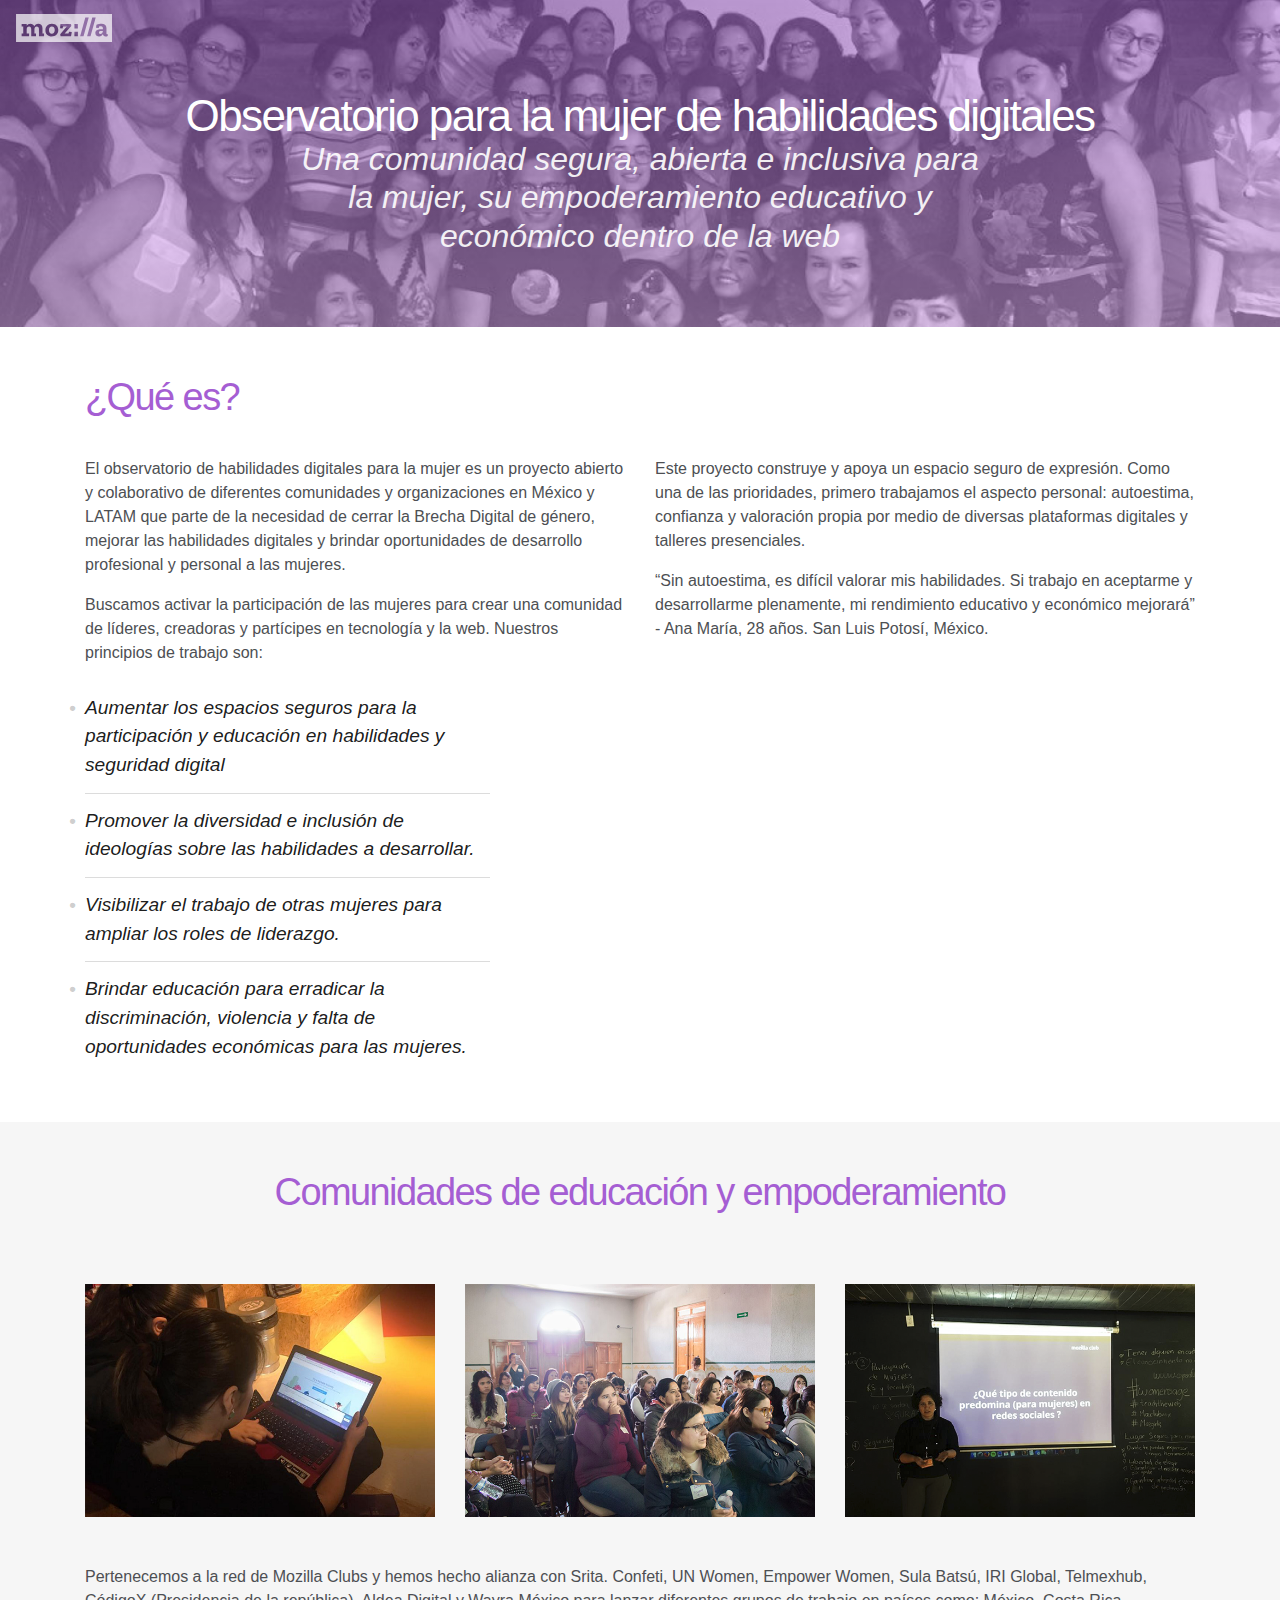
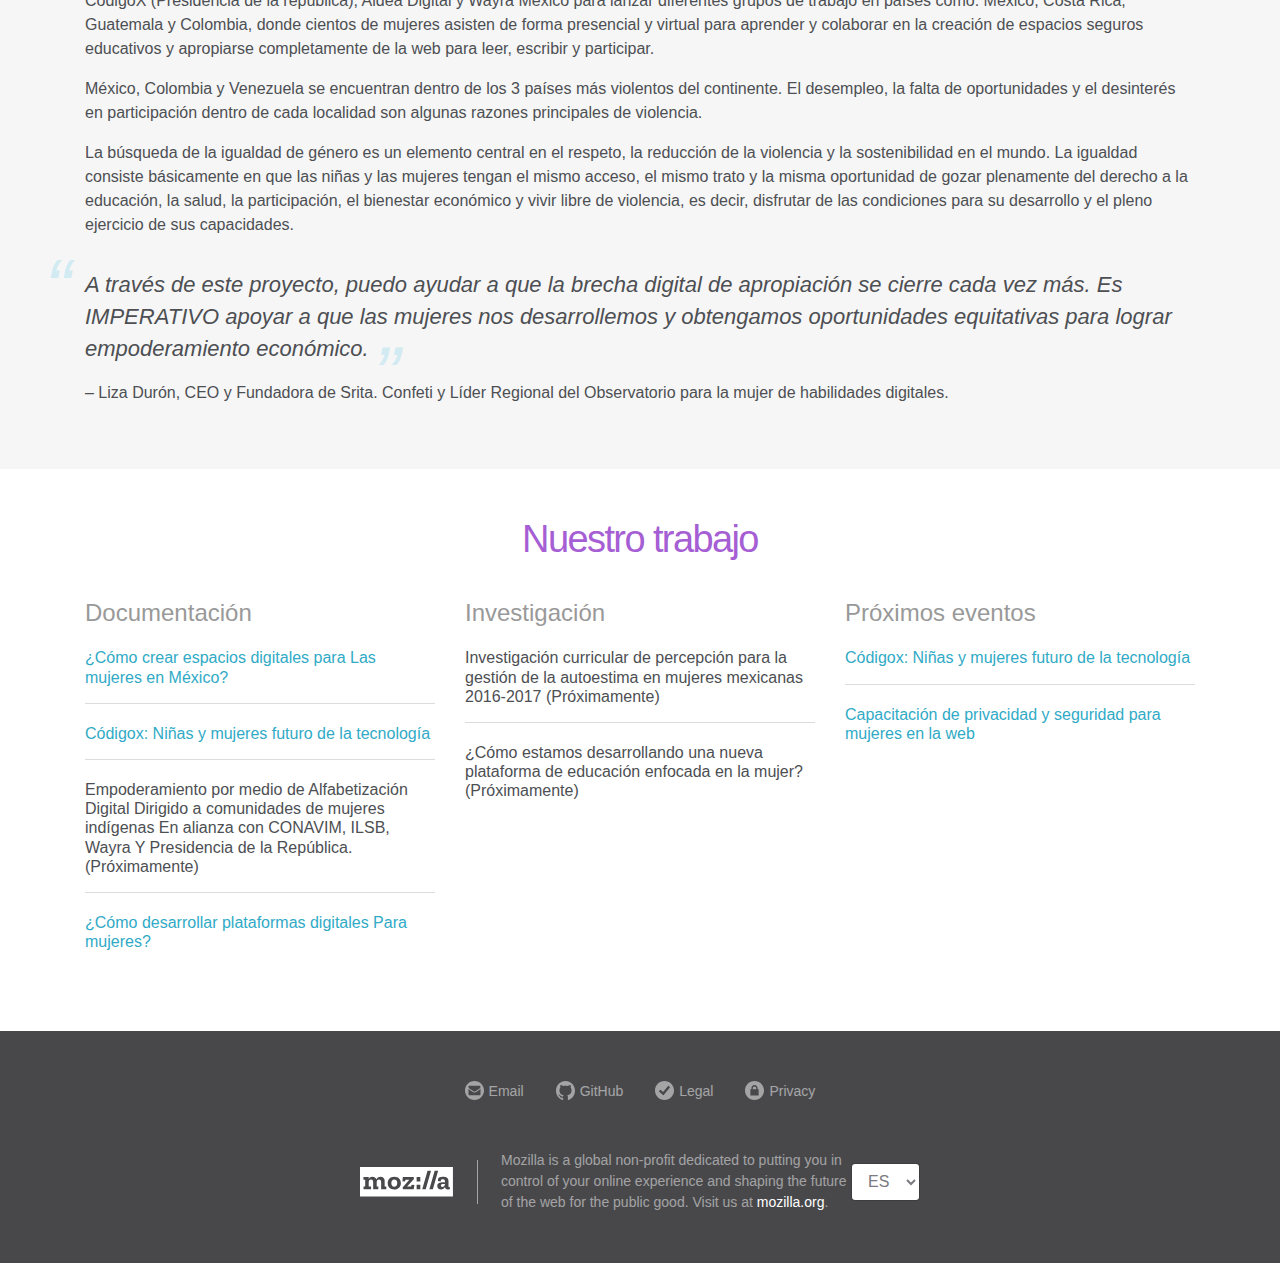
<file: index.html>
<!DOCTYPE html>
<html>
  <head>
    <meta charset="utf-8">
    <meta name="viewport" content="width=device-width, initial-scale=1">
    <meta name="description" content="El observatorio de habilidades digitales para la mujer es un proyecto abierto y colaborativo de diferentes comunidades y organizaciones en México y LATAM que parte de la necesidad de cerrar la Brecha Digital de género, mejorar las habilidades digitales y brindar oportunidades de desarrollo profesional y personal a las mujeres.">
    <meta property="og:type" content="website">
    <meta property="og:site_name" content="Women Observatory">
    <meta property="og:locale" content="es-Mx">
    <meta property="og:url" content="https://github.com/elidron/womenobservatory">
    <meta property="og:image" content="TODO">
    <meta property="og:title" content="Women Observatory">
    <meta property="og:description" content="El observatorio de habilidades digitales para la mujer es un proyecto abierto y colaborativo de diferentes comunidades y organizaciones en México y LATAM que parte de la necesidad de cerrar la Brecha Digital de género, mejorar las habilidades digitales y brindar oportunidades de desarrollo profesional y personal a las mujeres.">
    <link rel="stylesheet" href="css/main.compiled.css">
    <link rel="stylesheet" href="//code.cdn.mozilla.net/fonts/fira.css">
    <link rel="icon" href="images/favicon.png">
    <title>Observatorio de la Mujer</title>
  </head>
  <body>
    <header><a class="mozilla-logo" href="https://www.mozilla.org"><img src="images/mozilla-wordmark.svg" target="_blank"></a>
      <div class="container">
        <h1 class="center-text">Observatorio para la mujer de habilidades digitales</h1>
        <p class="center-text">Una comunidad segura, abierta e inclusiva para la mujer, su empoderamiento educativo y económico dentro de la web</p>
      </div>
    </header>
  </body>
  <div class="container my-5 section-summary">
    <div class="row mb-3">
      <div class="col-sm-12">
        <h2>¿Qué es?</h2>
      </div>
    </div>
    <div class="row">
      <div class="col-md-6"><p>El observatorio de habilidades digitales para la mujer es un proyecto abierto y colaborativo de diferentes comunidades y organizaciones en México y LATAM que parte de la necesidad de cerrar la Brecha Digital de género, mejorar las habilidades digitales y brindar oportunidades de desarrollo profesional y personal a las mujeres.</p>
      <p>Buscamos activar la participación de las mujeres para crear una comunidad de líderes, creadoras y partícipes en tecnología y la web. Nuestros principios de trabajo son:</p>

<ul><li>Aumentar los espacios seguros para la participación y educación en habilidades y seguridad digital</li><li>Promover la diversidad e inclusión de ideologías sobre las habilidades a desarrollar.</li><li>Visibilizar el trabajo de otras mujeres para ampliar los roles de liderazgo.</li><li>Brindar educación para erradicar la discriminación, violencia y falta de oportunidades económicas para las mujeres.</li></ul>
      </div>
      <div class="col-md-6"><p>Este proyecto construye y apoya un espacio seguro de expresión. Como una de las prioridades, primero trabajamos el aspecto personal: autoestima, confianza y valoración propia por medio de diversas plataformas digitales y talleres presenciales.</p>

<p>“Sin autoestima, es difícil valorar mis habilidades. Si trabajo en aceptarme y desarrollarme plenamente, mi rendimiento educativo y económico mejorará” - Ana María, 28 años. San Luis Potosí, México.</p>
      </div>
    </div>
  </div>
  <div class="bg-gray my-5">
    <div class="container py-5">
      <div class="row">
        <div class="col-sm-12">
          <h2 class="center-text">Comunidades de educación y empoderamiento</h2>
        </div>
      </div>
      <div class="row py-5">
        <div class="col-sm-12 col-md-4 wide-only"><img src="images/clubs/Observatoriomujeres1.png"></div>
        <div class="col-sm-12 col-md-4 wide-only"><img src="images/clubs/observatoriomujeres2.png"></div>
        <div class="col-sm-12 col-md-4"><img src="images/clubs/observatoriomujeres3.png"></div>
      </div>
      <div class="row">
        <div class="col-sm-12 col-md-12">
          <div><p>Pertenecemos a la red de Mozilla Clubs y hemos hecho alianza con Srita. Confeti, UN Women, Empower Women, Sula Batsú, IRI Global, Telmexhub, CódigoX (Presidencia de la república), Aldea Digital y Wayra México para lanzar diferentes grupos de trabajo en países como: México, Costa Rica, Guatemala y Colombia, donde cientos de mujeres asisten de forma presencial y virtual para aprender y colaborar en la creación de espacios seguros educativos y apropiarse completamente de la web para leer, escribir y participar.</p>
          <p>México, Colombia y Venezuela se encuentran dentro de los 3 países más violentos del continente. El desempleo, la falta de oportunidades y el desinterés en participación dentro de cada localidad son algunas razones principales de violencia.</p>
          <p>La búsqueda de la igualdad de género es un elemento central en el respeto, la reducción de la violencia y la sostenibilidad en el mundo. La igualdad consiste básicamente en que las niñas y las mujeres tengan el mismo acceso, el mismo trato y la misma oportunidad de gozar plenamente del derecho a la educación, la salud, la participación, el bienestar económico y vivir libre de violencia, es decir, disfrutar de las condiciones para su desarrollo y el pleno ejercicio de sus capacidades.</p>

<blockquote><p>A través de este proyecto, puedo ayudar a que la brecha digital de apropiación se cierre cada vez más. Es IMPERATIVO apoyar a que las mujeres nos desarrollemos y obtengamos oportunidades equitativas para lograr empoderamiento económico.</p></blockquote>

<p>– Liza Durón, CEO y Fundadora de Srita. Confeti y Líder Regional del Observatorio para la mujer de habilidades digitales.</p>
          </div>
        </div>
        
      </div>
    </div>
  </div>
  <div class="container my-5 section-our-work">
    <div class="row">
      <div class="col-sm-12 mb-3">
        <h2 class="center-text">Nuestro trabajo</h2>
      </div>
    </div>
    <div class="row">
      <div class="col-md-4"><h4>Documentación</h4>

<ul><li><a href="https://medium.com/@TedeFrambuesa/how-to-create-safe-spaces-for-women-in-m%C3%A9xico-1dd0d240402a">¿Cómo crear espacios digitales para Las mujeres en México?</a></li><li><a href="https://medium.com/@TedeFrambuesa/c%C3%B3digox-ni%C3%B1as-y-mujeres-futuro-de-la-tecnolog%C3%ADa-m%C3%A9xico-mozilla-club-observatorio-de-e00bd3453b68">Códigox: Niñas y mujeres futuro de la tecnología</a></li><li>Empoderamiento por medio de Alfabetización Digital Dirigido a comunidades de mujeres indígenas En alianza con CONAVIM, ILSB, Wayra Y Presidencia de la República. (Próximamente)</li><li><a href="https://medium.com/@TedeFrambuesa/m%C3%A9xico-y-latam-tan-lejos-de-la-cultura-de-la-legalidad-en-internet-330f541fa894">¿Cómo desarrollar plataformas digitales Para mujeres?</a></li></ul>
      </div>
      <div class="col-md-4"><h4>Investigación</h4>

<ul><li>Investigación curricular de percepción para la gestión de la autoestima en mujeres mexicanas 2016-2017 (Próximamente)</li><li>¿Cómo estamos desarrollando una nueva plataforma de educación enfocada en la mujer? (Próximamente)</li></ul>
      </div>
      <div class="col-md-4"><h4>Próximos eventos</h4>

<ul><li><a href="https://www.gob.mx/codigox">Códigox: Niñas y mujeres futuro de la tecnología</a></li><li><a href="https://telmexhub.org/evento/4400">Capacitación de privacidad y seguridad para mujeres en la web </a></li></ul>
      </div>
    </div>
  </div>
  
  <footer class="mofo-footer">
    <div class="container">
      <ul class="list-unstyled footer-links row justify-content-center">
        <li class="col-auto"><a class="footer-link-email" href="mailto:elidron@gmail.com">Email</a></li>
        <li class="col-auto"><a class="footer-link-github" href="https://github.com/elidron/womenobservatory/">GitHub</a></li>
        <li class="col-auto"><a class="footer-link-legal" href="https://www.mozilla.org/about/legal/">Legal</a></li>
        <li class="col-auto"><a class="footer-link-privacy" href="https://www.mozilla.org/privacy/websites/">Privacy</a></li>
      </ul>
      <div class="org-info mozilla">
        <div class="logo-container"><a class="logo" href="https://mozilla.org"></a></div>
        <p>Mozilla is a global non-profit dedicated to putting you in control of your online experience and shaping the future of the web for the public good. Visit us at <a href="https://mozilla.org">mozilla.org</a>.</p>
        <div class="post-languages">
            <form id="lang_form" method="get" action="#">
                 <select id="page-language-select" name="lang" class="form-control" onchange="this.options[this.selectedIndex].value &amp;&amp; (window.location = this.options[this.selectedIndex].value);" style="width: auto;">ES<option value="https://elidron.github.io/womenobservatory/" lang="es" selected="">ES</option>
                   EN<option value="https://elidron.github.io/womenobservatory/en.html" lang="en">EN</option>
          </form>
       </div>
      </div>
    </div>
  </footer>
</html>
</file>
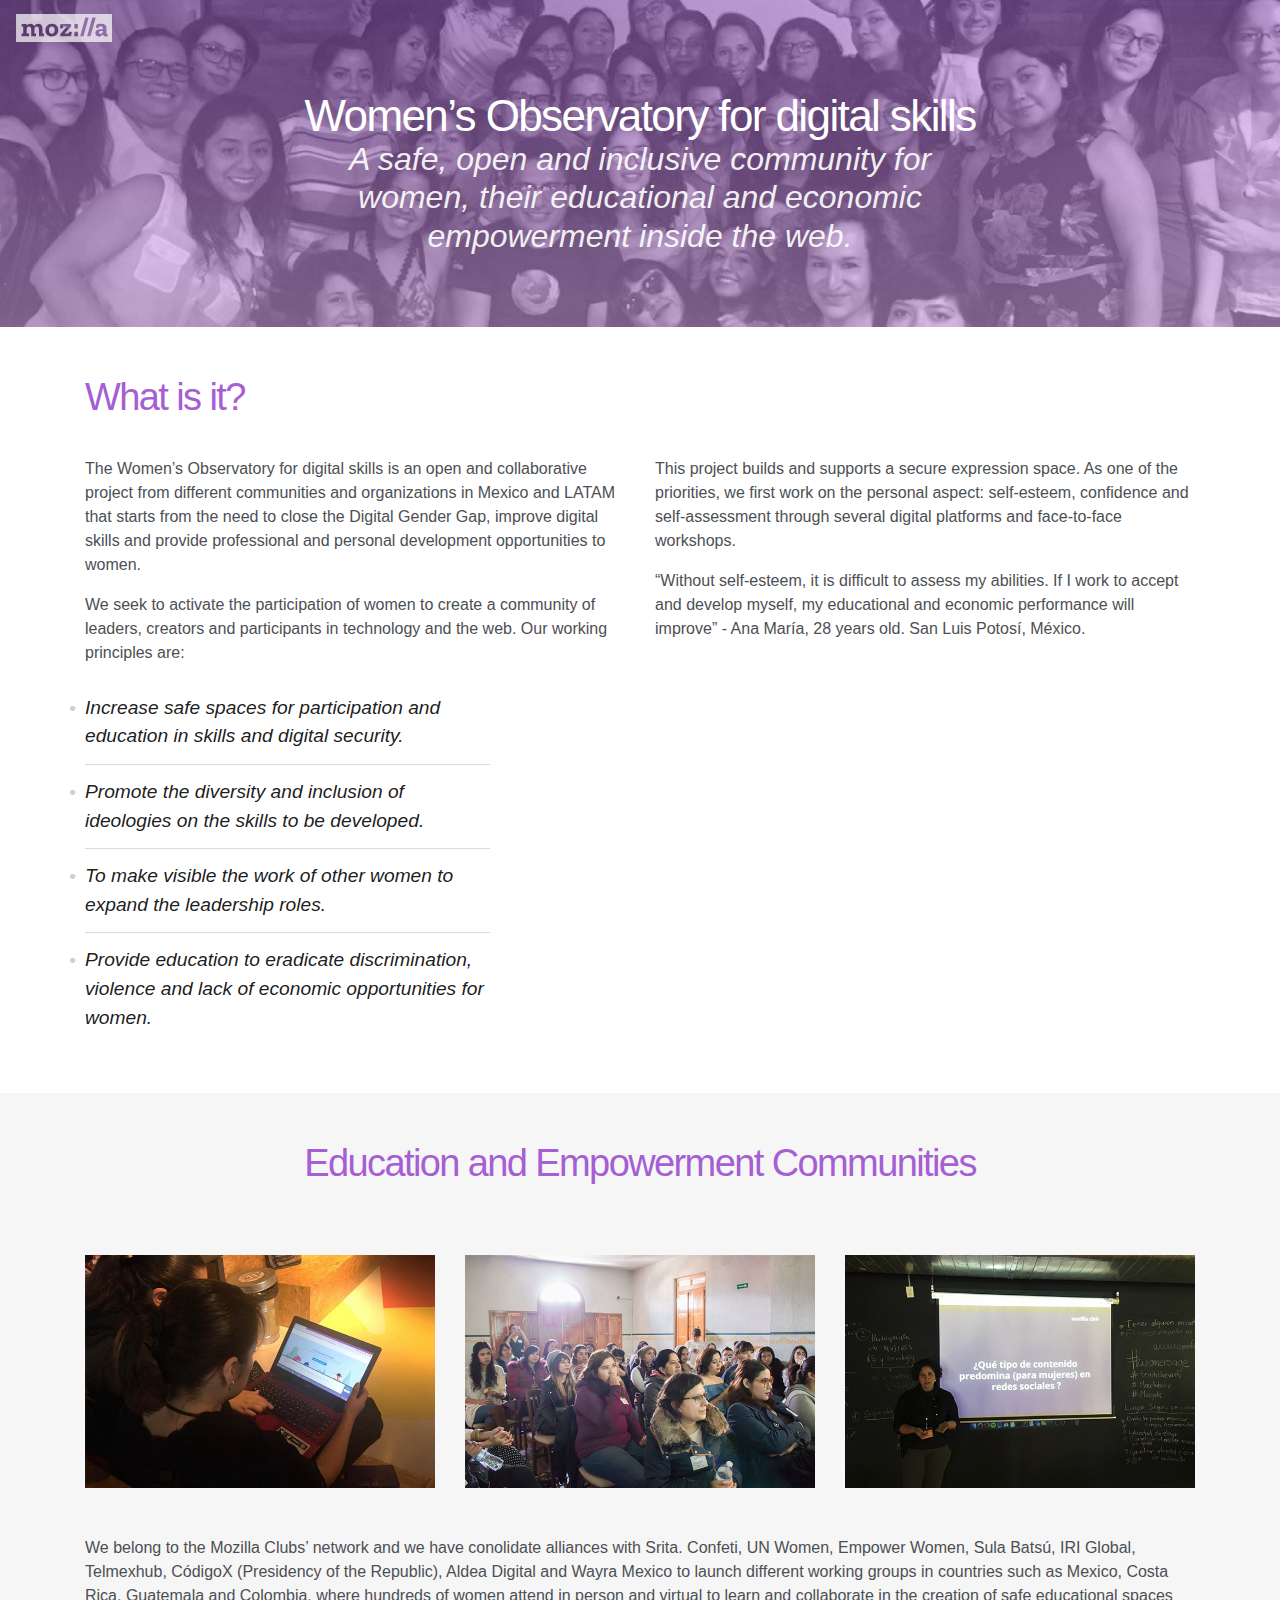
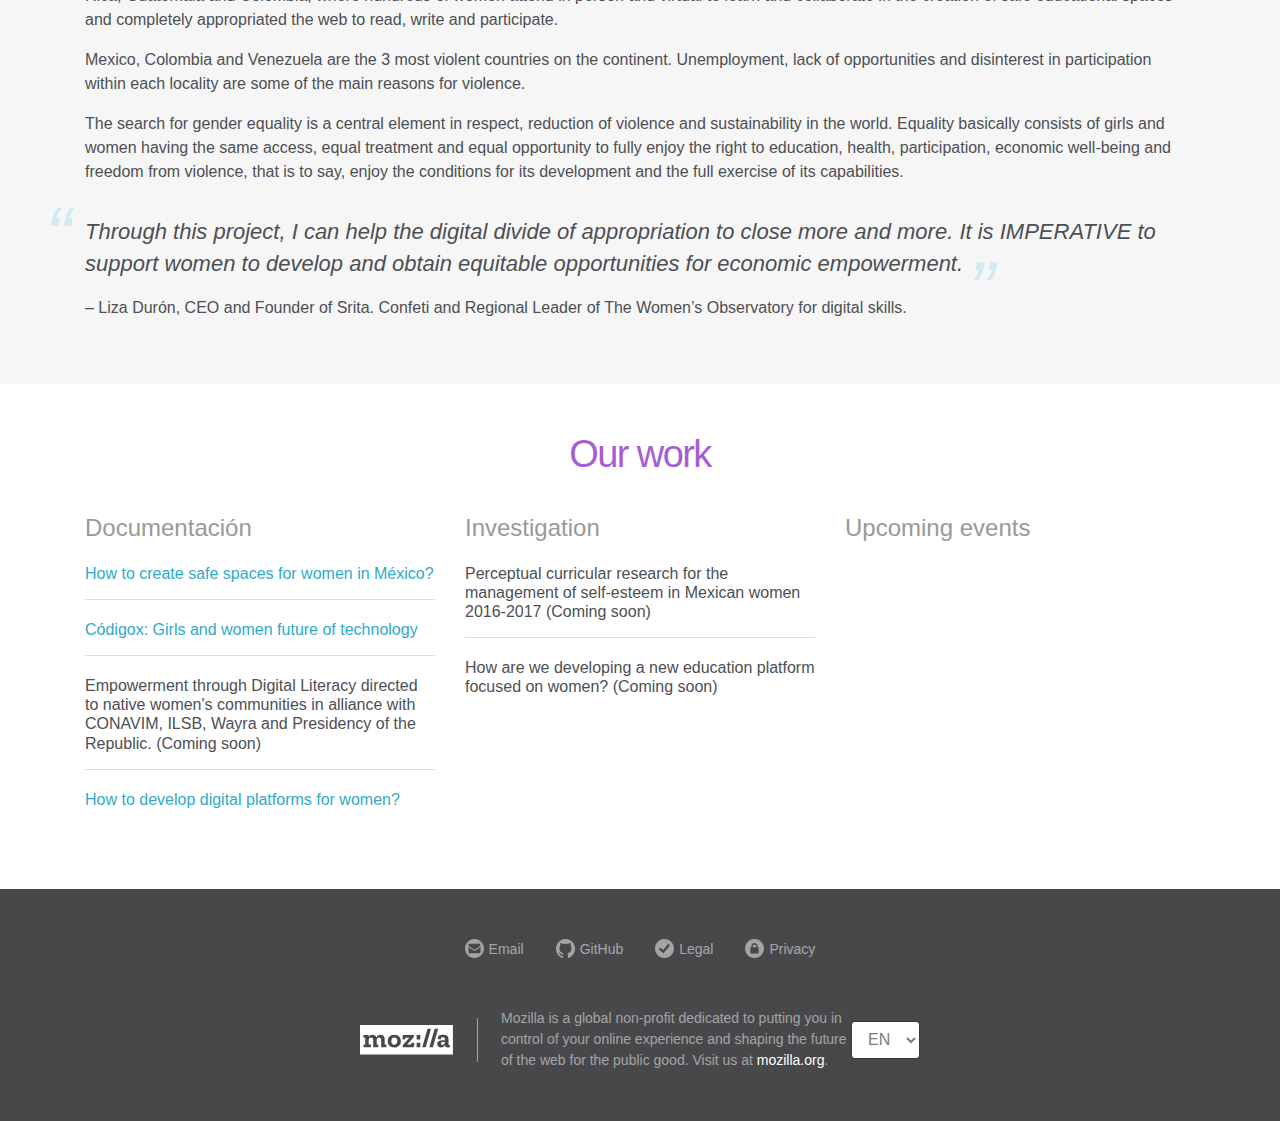
<file: en.html>
<!DOCTYPE html>
<html>
  <head>
    <meta charset="utf-8">
    <meta name="viewport" content="width=device-width, initial-scale=1">
    <meta name="description" content="El observatorio de habilidades digitales para la mujer es un proyecto abierto y colaborativo de diferentes comunidades y organizaciones en México y LATAM que parte de la necesidad de cerrar la Brecha Digital de género, mejorar las habilidades digitales y brindar oportunidades de desarrollo profesional y personal a las mujeres.">
    <meta property="og:type" content="website">
    <meta property="og:site_name" content="Women Observatory">
    <meta property="og:locale" content="es-Mx">
    <meta property="og:url" content="https://github.com/elidron/womenobservatory">
    <meta property="og:image" content="TODO">
    <meta property="og:title" content="Women Observatory">
    <meta property="og:description" content="El observatorio de habilidades digitales para la mujer es un proyecto abierto y colaborativo de diferentes comunidades y organizaciones en México y LATAM que parte de la necesidad de cerrar la Brecha Digital de género, mejorar las habilidades digitales y brindar oportunidades de desarrollo profesional y personal a las mujeres.">
    <link rel="stylesheet" href="css/main.compiled.css">
    <link rel="stylesheet" href="//code.cdn.mozilla.net/fonts/fira.css">
    <link rel="icon" href="images/favicon.png">
    <title>Women's Observatory</title>
  </head>
  <body>
    <header><a class="mozilla-logo" href="https://www.mozilla.org"><img src="images/mozilla-wordmark.svg" target="_blank"></a>
      <div class="container">
        <h1 class="center-text">Women’s Observatory for digital skills</h1>
        <p class="center-text">A safe, open and inclusive community for women, their educational and economic empowerment inside the web.</p>
      </div>
    </header>
  </body>
  <div class="container my-5 section-summary">
    <div class="row mb-3">
      <div class="col-sm-12">
        <h2>What is it?</h2>
      </div>
    </div>
    <div class="row">
      <div class="col-md-6"><p>The Women’s Observatory for digital skills is an open and collaborative project  from different communities and organizations in Mexico and LATAM that starts from the need to close the Digital Gender Gap, improve digital skills and provide professional and personal development opportunities to women.</p>
      <p>We seek to activate the participation of women to create a community of leaders, creators and participants in technology and the web. Our working principles are:</p>

        <ul>
          <li>Increase safe spaces for participation and education in skills and digital security.</li>
          <li>Promote the diversity and inclusion of ideologies on the skills to be developed.</li>
          <li> To make visible the work of other women to expand the leadership roles.</li>
          <li>Provide education to eradicate discrimination, violence and lack of economic opportunities for women.</li>
        </ul>
      </div>
      <div class="col-md-6"><p>This project builds and supports a secure expression space. As one of the priorities, we first work on the personal aspect: self-esteem, confidence and self-assessment through several digital platforms and face-to-face workshops.</p>

<p>“Without self-esteem, it is difficult to assess my abilities. If I work to accept and develop myself, my educational and economic performance will improve” - Ana María, 28 years old. San Luis Potosí, México.</p>
      </div>
    </div>
  </div>
  <div class="bg-gray my-5">
    <div class="container py-5">
      <div class="row">
        <div class="col-sm-12">
          <h2 class="center-text">Education and Empowerment Communities</h2>
        </div>
      </div>
      <div class="row py-5">
        <div class="col-sm-12 col-md-4 wide-only"><img src="images/clubs/Observatoriomujeres1.png"></div>
        <div class="col-sm-12 col-md-4 wide-only"><img src="images/clubs/observatoriomujeres2.png"></div>
        <div class="col-sm-12 col-md-4"><img src="images/clubs/observatoriomujeres3.png"></div>
      </div>
      <div class="row">
        <div class="col-sm-12 col-md-12">
          <div><p>We belong to the Mozilla Clubs’ network and we have conolidate alliances with Srita. Confeti, UN Women, Empower Women, Sula Batsú, IRI Global, Telmexhub, CódigoX (Presidency of the Republic), Aldea Digital and Wayra Mexico to launch different working groups in countries such as Mexico, Costa Rica, Guatemala and Colombia, where hundreds of women attend in person and virtual to learn and collaborate in the creation of safe educational spaces and completely appropriated the web to read, write and participate.</p>
          <p>Mexico, Colombia and Venezuela are the 3 most violent countries on the continent. Unemployment, lack of opportunities and disinterest in participation within each locality are some of the main reasons for violence.</p>
          <p>The search for gender equality is a central element in respect, reduction of violence and sustainability in the world. Equality basically consists of girls and women having the same access, equal treatment and equal opportunity to fully enjoy the right to education, health, participation, economic well-being and freedom from violence, that is to say, enjoy the conditions for its development and the full exercise of its capabilities.</p>

<blockquote><p>Through this project, I can help the digital divide of appropriation to close more and more. It is IMPERATIVE to support women to develop and obtain equitable opportunities for economic empowerment.</p></blockquote>

<p>– Liza Durón, CEO and Founder of Srita. Confeti and Regional Leader of  The Women’s Observatory for digital skills.</p>
          </div>
        </div>
        
      </div>
    </div>
  </div>
  <div class="container my-5 section-our-work">
    <div class="row">
      <div class="col-sm-12 mb-3">
        <h2 class="center-text">Our work</h2>
      </div>
    </div>
    <div class="row">
      <div class="col-md-4"><h4>Documentación</h4>

<ul><li><a href="https://medium.com/@TedeFrambuesa/how-to-create-safe-spaces-for-women-in-m%C3%A9xico-1dd0d240402a">How to create safe spaces for women in México?</a></li><li><a href="https://medium.com/@TedeFrambuesa/c%C3%B3digox-ni%C3%B1as-y-mujeres-futuro-de-la-tecnolog%C3%ADa-m%C3%A9xico-mozilla-club-observatorio-de-e00bd3453b68">Códigox: Girls and women future of technology </a></li><li>Empowerment through Digital Literacy directed to native women's communities in alliance with CONAVIM, ILSB, Wayra and Presidency of the Republic. (Coming soon)</li><li><a href="https://medium.com/@TedeFrambuesa/m%C3%A9xico-y-latam-tan-lejos-de-la-cultura-de-la-legalidad-en-internet-330f541fa894">How to develop digital platforms for women?</a></li></ul>
      </div>
      <div class="col-md-4"><h4>Investigation</h4>

<ul><li>Perceptual curricular research for the management of self-esteem in Mexican women 2016-2017 (Coming soon)</li><li>How are we developing a new education platform focused on women? (Coming soon)</li></ul>
      </div>
      <div class="col-md-4"><h4>Upcoming events</h4>

<ul><li></li></ul>
      </div>
    </div>
  </div>
  
  <footer class="mofo-footer">
    <div class="container">
      <ul class="list-unstyled footer-links row justify-content-center">
        <li class="col-auto"><a class="footer-link-email" href="mailto:elidron@gmail.com">Email</a></li>
        <li class="col-auto"><a class="footer-link-github" href="https://github.com/elidron/womenobservatory/">GitHub</a></li>
        <li class="col-auto"><a class="footer-link-legal" href="https://www.mozilla.org/about/legal/">Legal</a></li>
        <li class="col-auto"><a class="footer-link-privacy" href="https://www.mozilla.org/privacy/websites/">Privacy</a></li>
      </ul>
      <div class="org-info mozilla">
        <div class="logo-container"><a class="logo" href="https://mozilla.org"></a></div>
        <p>Mozilla is a global non-profit dedicated to putting you in control of your online experience and shaping the future of the web for the public good. Visit us at <a href="https://mozilla.org">mozilla.org</a>.</p>
        <div class="post-languages">
            <form id="lang_form" method="get" action="#">
                 <select id="page-language-select" name="lang" class="form-control" onchange="this.options[this.selectedIndex].value &amp;&amp; (window.location = this.options[this.selectedIndex].value);" style="width: auto;">EN<option value="https://elidron.github.io/womenobservatory/en.html" lang="en" selected="">EN</option>
                   ES<option value="https://elidron.github.io/womenobservatory/" lang="es">ES</option>
          </form>
        </div>
    </div>
  </footer>
</html>
</file>
